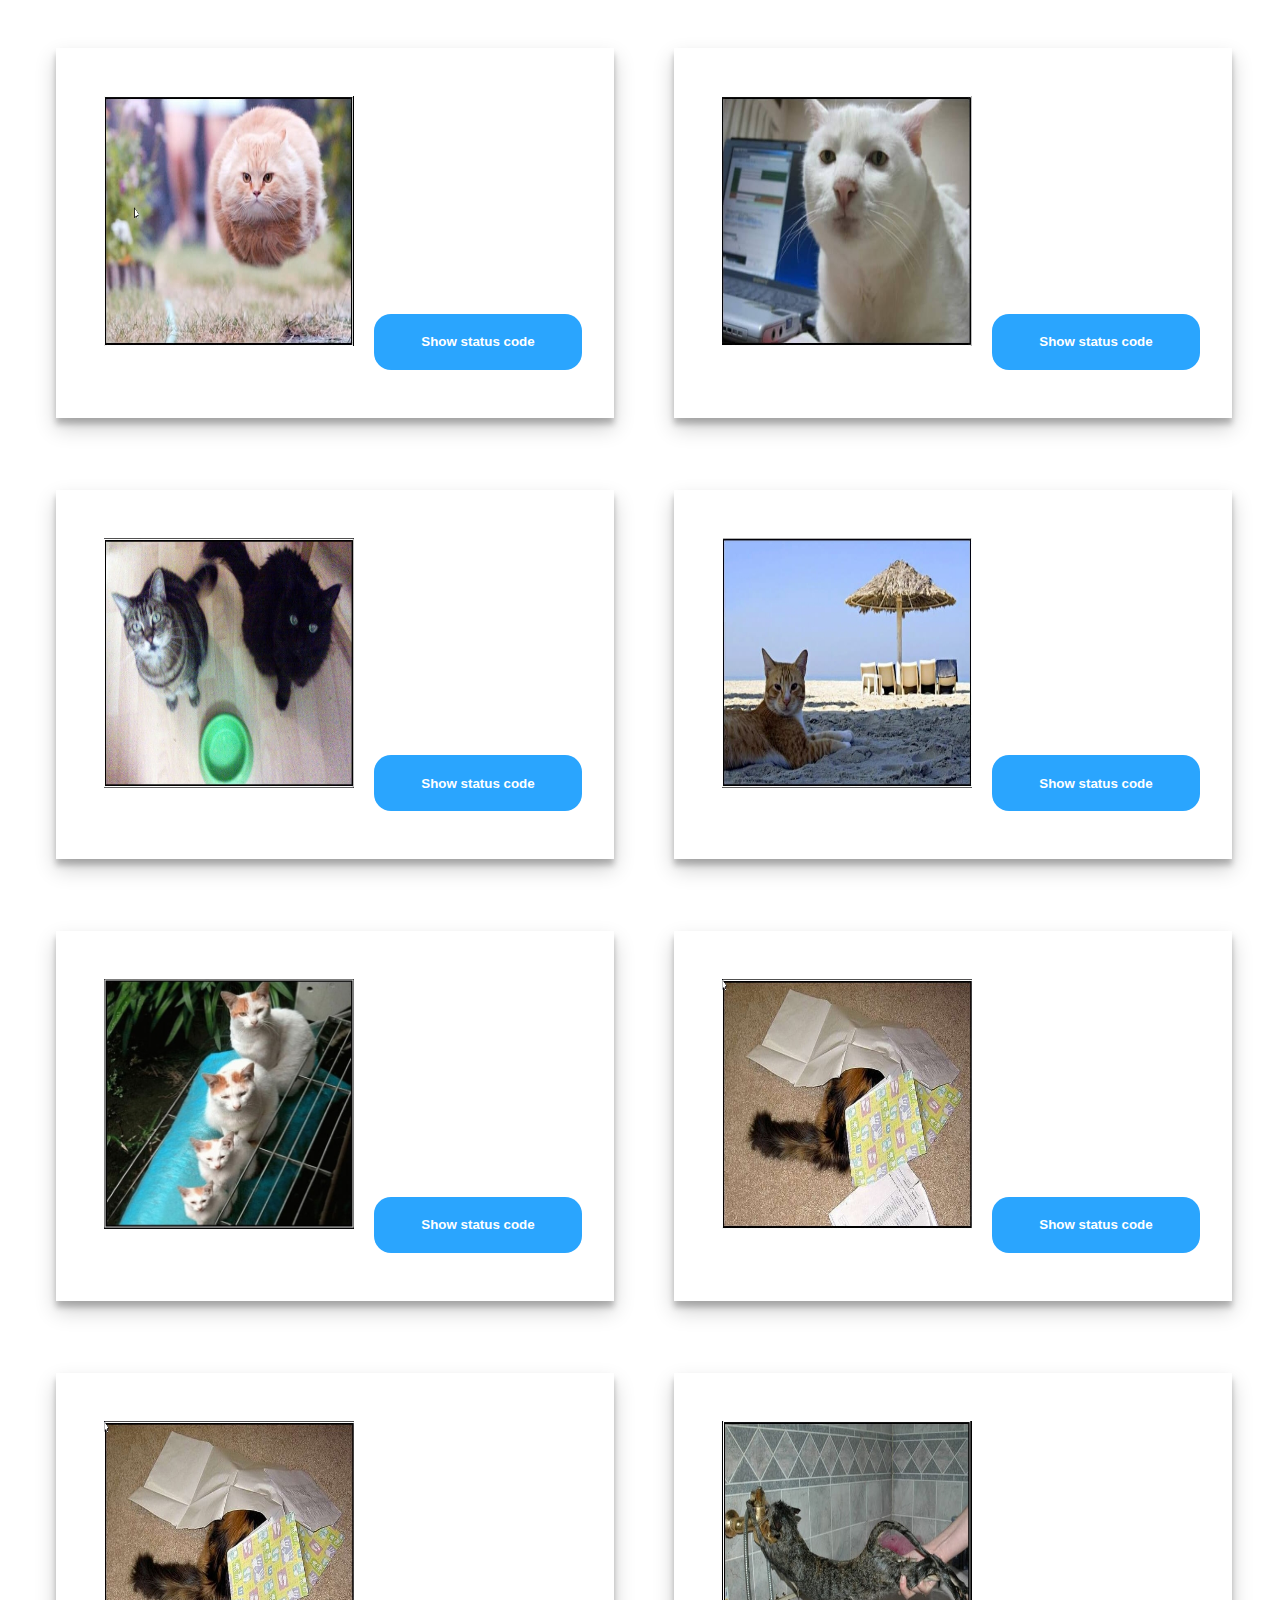
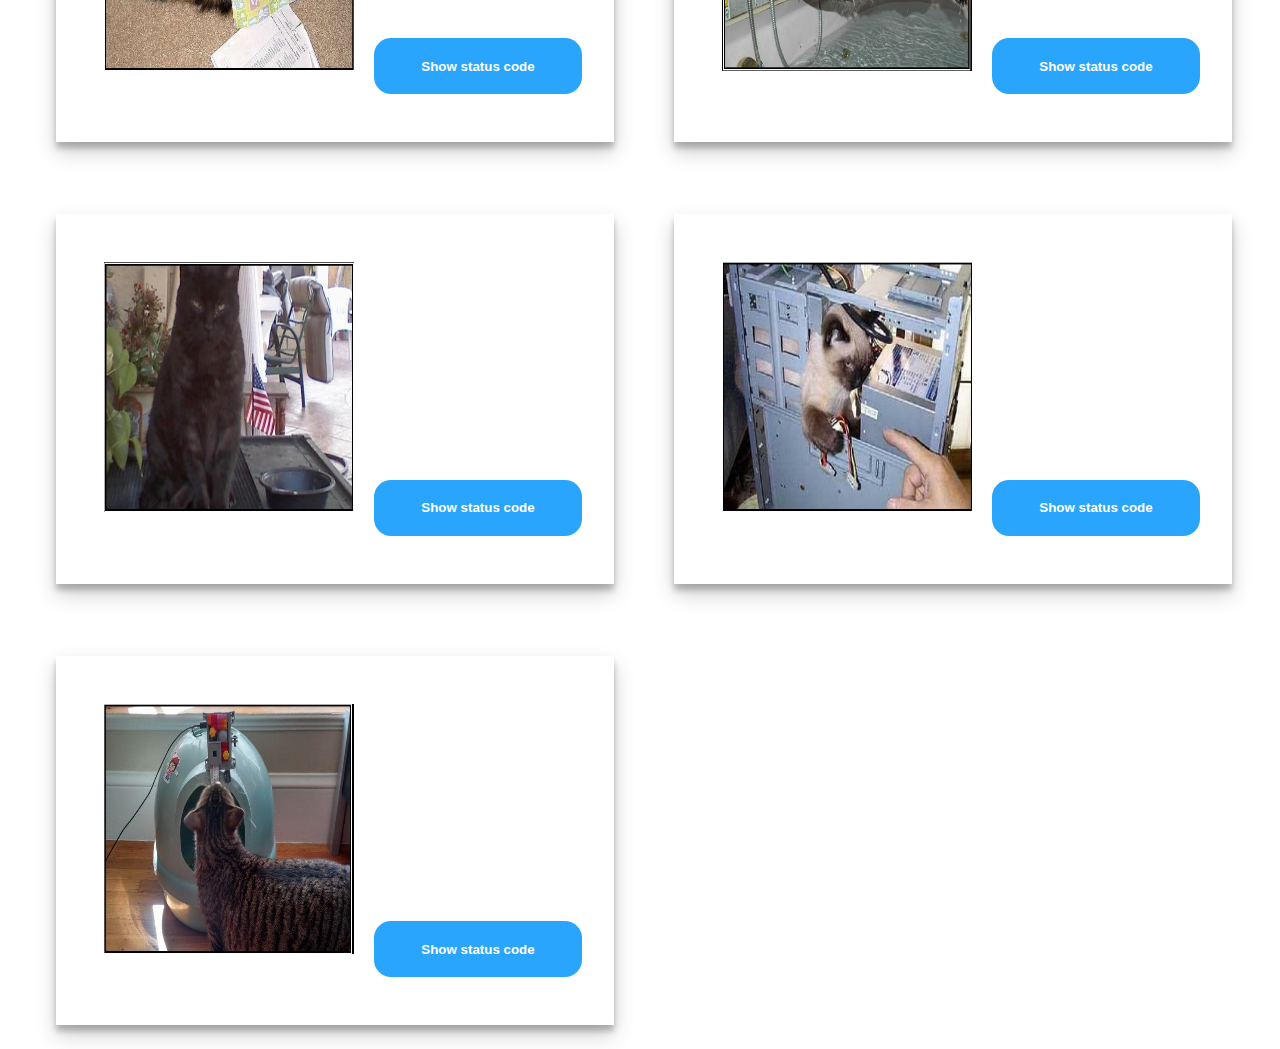
<file: JS-Applications/06.Client-Side-Rendering/exercise/02.HTTP-Status-Cats/example.html>
<!DOCTYPE html>
<html lang="en">

<head>
    <meta charset="UTF-8">
    <title>Http Status Cats</title>
    <link rel="stylesheet" href="./style.css">
</head>

<body>
    <section id="allCats">
        <ul>
            <li>
                <img src="./images/cat100.jpg" width="250" height="250" alt="Card image cap">
                <div class="info">
                    <button class="showBtn">Show status code</button>
                    <div class="status" style="display: none" id="100">
                        <h4>Status Code: 100</h4>
                        <p>Continue</p>
                    </div>
                </div>
            </li>
            <li>
                <img src="./images/cat200.jpg" width="250" height="250" alt="Card image cap">
                <div class="info">
                    <button class="showBtn">Show status code</button>
                    <div class="status" style="display: none" id="200">
                        <h4 class="card-title">Status Code: 200</h4>
                        <p class="card-text">Ok</p>
                    </div>
                </div>
            </li>
            <li>
                <img src="./images/cat204.jpg" width="250" height="250" alt="Card image cap">
                <div class="info">
                    <button class="showBtn">Show status code</button>
                    <div class="status" style="display: none" id="204">
                        <h4>Status Code: 204</h4>
                        <p>No content</p>
                    </div>
                </div>
            </li>
            <li>
                <img src="./images/cat301.jpg" width="250" height="250" alt="Card image cap">
                <div class="info">
                    <button class="showBtn">Show status code</button>
                    <div class="status" style="display: none" id="301">
                        <h4>Status Code: 301</h4>
                        <p>Moved permanently</p>
                    </div>
                </div>
            </li>
            <li>
                <img src="./images/cat304.jpg" width="250" height="250" alt="Card image cap">
                <div class="info">
                    <button class="showBtn">Show status code</button>
                    <div class="status" style="display: none" id="304">
                        <h4>Status Code: 304</h4>
                        <p>Not modified</p>
                    </div>
                </div>
            </li>
            <li>
                <img src="./images/cat400.jpg" width="250" height="250" alt="Card image cap">
                <div class="info">
                    <button class="showBtn">Show status code</button>
                    <div class="status" style="display: none" id="400">
                        <h4>Status Code: 400</h4>
                        <p>Bad request</p>
                    </div>
                </div>
            </li>
            <li>
                <img src="./images/cat404.jpg" width="250" height="250" alt="Card image cap">
                <div class="info">
                    <button class="showBtn">Show status code</button>
                    <div class="status" style="display: none" id="404">
                        <h4>Status Code: 404</h4>
                        <p>Not Found</p>
                    </div>
                </div>
            </li>
            <li>
                <img src="./images/cat406.jpg" width="250" height="250" alt="Card image cap">
                <div class="info">
                    <button class="showBtn">Show status code</button>
                    <div class="status" style="display: none" id="406">
                        <h4>Status Code: 406</h4>
                        <p>Not Acceptable</p>
                    </div>
                </div>
            </li>
            <li>
                <img src="./images/cat410.jpg" width="250" height="250" alt="Card image cap">
                <div class="info">
                    <button class="showBtn">Show status code</button>
                    <div class="status" style="display: none" id="410">
                        <h4>Status Code: 410</h4>
                        <p>Gone</p>
                    </div>
                </div>
            </li>
            <li>
                <img src="./images/cat500.jpg" width="250" height="250" alt="Card image cap">
                <div class="info">
                    <button class="showBtn">Show status code</button>
                    <div class="status" style="display: none" id="500">
                        <h4>Status Code: 500</h4>
                        <p>Internal Server Error</p>
                    </div>
                </div>
            </li>
            <li>
                <img src="./images/cat511.jpg" width="250" height="250" alt="Card image cap">
                <div class="info">
                    <button class="showBtn">Show status code</button>
                    <div class="status" style="display: none" id="511">
                        <h4>Status Code: 511</h4>
                        <p>Network Authentication Required</p>
                    </div>
                </div>
            </li>
        </ul>
    </section>
</body>

</html>
</file>
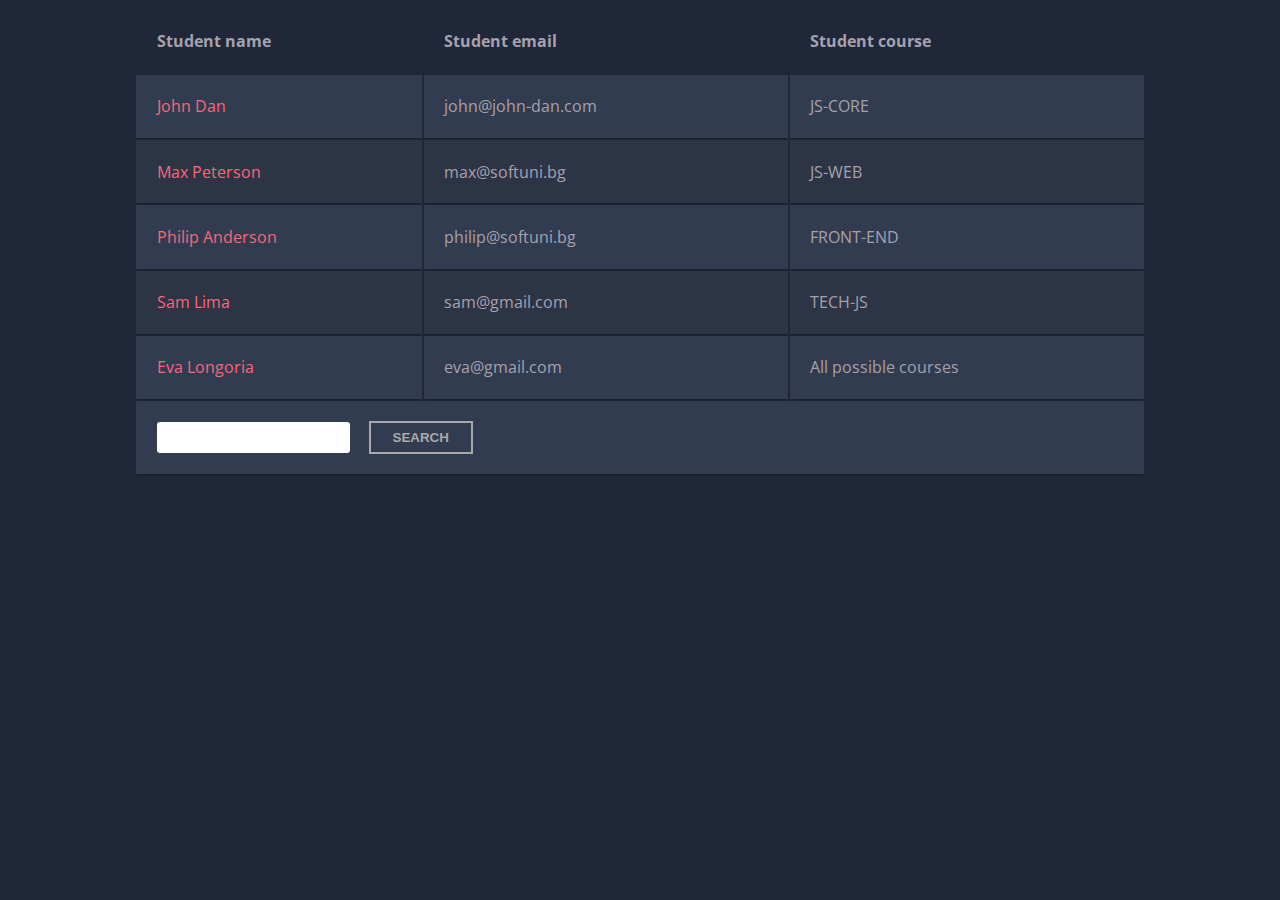
<file: JS-Applications/06.Client-Side-Rendering/exercise/05.Table-Search/example.html>
<!DOCTYPE html>
<html lang="en">

<head>
    <link rel="stylesheet" href="./table.css">
    <title>TABLE - SEARCH ENGINE</title>
</head>

<body>
    <table class="container">
        <thead>
            <tr>
                <th>Student name</th>
                <th>Student email</th>
                <th>Student course</th>
            </tr>
        </thead>

        <tbody>
            <tr>
                <td>John Dan</td>
                <td>john@john-dan.com</td>
                <td>JS-CORE</td>
            </tr>
            <tr>
                <td>Max Peterson</td>
                <td>max@softuni.bg</td>
                <td>JS-WEB</td>
            </tr>
            <tr>
                <td>Philip Anderson</td>
                <td>philip@softuni.bg</td>
                <td>FRONT-END</td>
            </tr>
            <tr>
                <td>Sam Lima</td>
                <td>sam@gmail.com</td>
                <td>TECH-JS</td>
            </tr>
            <tr>
                <td>Eva Longoria</td>
                <td>eva@gmail.com</td>
                <td>All possible courses</td>
            </tr>
        </tbody>

        <tfoot>
            <tr>
                <td colspan="3">
                    <input type="text" id="searchField" />
                    <button type="button" id="searchBtn">Search</button>
                </td>
            </tr>
        </tfoot>
    </table>
</body>

</html>
</file>
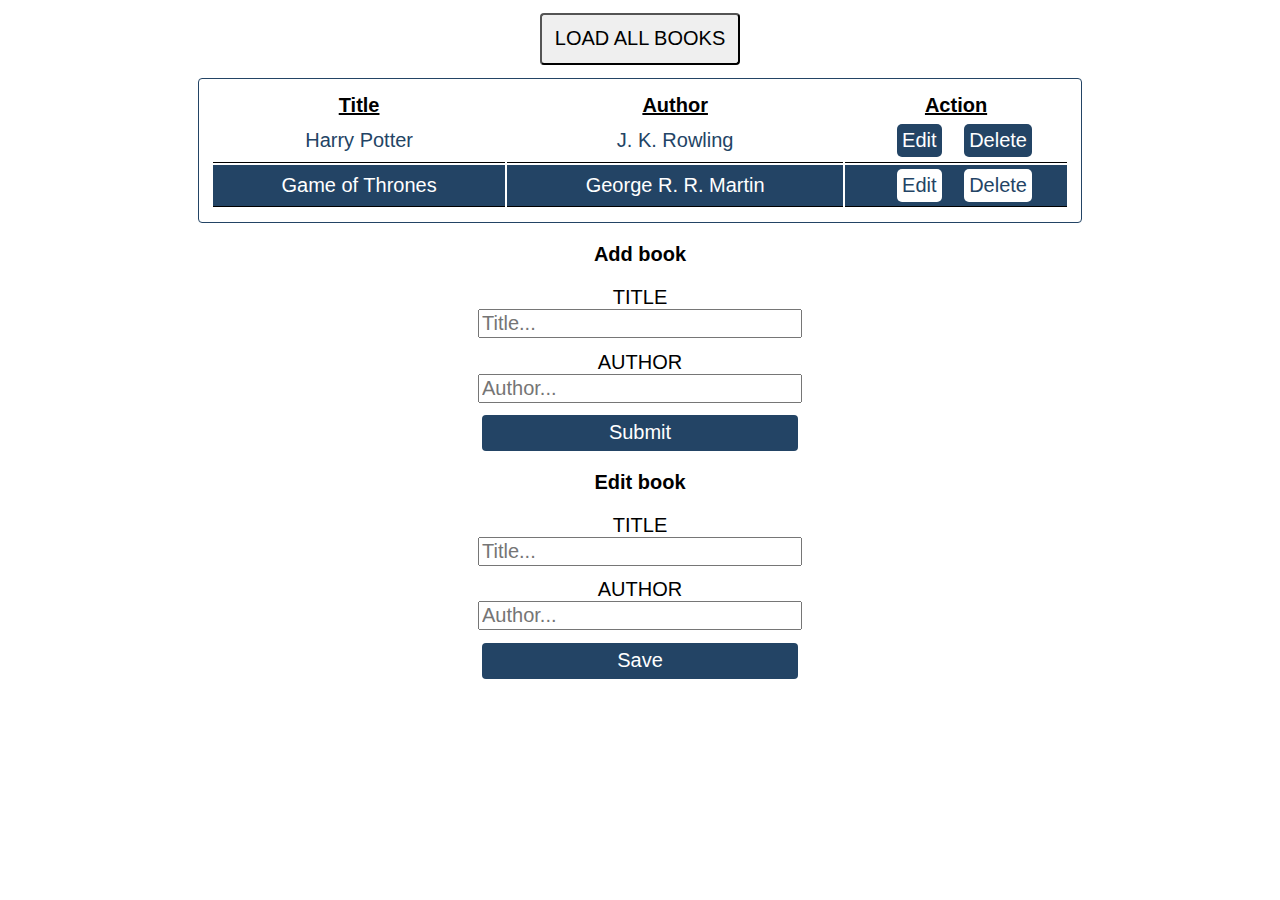
<file: JS-Applications/06.Client-Side-Rendering/exercise/06.Book-Library/example.html>
<!DOCTYPE html>
<html lang="en">

<head>
    <meta charset="UTF-8">
    <meta name="viewport" content="width=device-width, initial-scale=1.0">
    <meta http-equiv="X-UA-Compatible" content="ie=edge">
    <title>Books</title>
    <link rel="stylesheet" href="./styles.css">
</head>

<body>
    <button id="loadBooks">LOAD ALL BOOKS</button>
    <table>
        <thead>
            <tr>
                <th>Title</th>
                <th>Author</th>
                <th>Action</th>
            </tr>
        </thead>
        <tbody>
            <tr>
                <td>Harry Potter</td>
                <td>J. K. Rowling</td>
                <td>
                    <button>Edit</button>
                    <button>Delete</button>
                </td>
            </tr>
            <tr>
                <td>Game of Thrones</td>
                <td>George R. R. Martin</td>
                <td>
                    <button>Edit</button>
                    <button>Delete</button>
                </td>
            </tr>
        </tbody>
    </table>

    <form id="add-form">
        <h3>Add book</h3>
        <label>TITLE</label>
        <input type="text" name="title" placeholder="Title...">
        <label>AUTHOR</label>
        <input type="text" name="author" placeholder="Author...">
        <input type="submit" value="Submit">
    </form>

    <form id="edit-form">
        <input type="hidden" name="id">
        <h3>Edit book</h3>
        <label>TITLE</label>
        <input type="text" name="title" placeholder="Title...">
        <label>AUTHOR</label>
        <input type="text" name="author" placeholder="Author...">
        <input type="submit" value="Save">
    </form>
</body>

</html>
</file>
<file: JS-Applications/06.Client-Side-Rendering/exercise/02.HTTP-Status-Cats/style.css>
* {
    margin: 0;
    padding: 0;
}

ul li {
    display: inline-block;
    padding: 3rem;
    margin-bottom: 1.5rem;
    margin-left: 3.5rem;
    margin-top: 3rem;
    box-shadow: 0 10px 20px rgba(0,0,0,0.19), 0 6px 6px rgba(0,0,0,0.23);
}

.info {
    display: inline-block;
}

.showBtn {
    position: relative;
    left: 1rem;
    border: none;
    background-color: #2AA5FE;
    width: 13rem;
    height: 3.5rem;
    color: #fff;
    border-radius: 17px;
    font-weight: 600;
    outline: none;
}

.status {
    position: relative;
    top: 1rem;
    text-align: center;
    left: 1rem;
    font-weight: 600;
}

.status p {
    padding: 1rem;
}
</file>
<file: JS-Applications/06.Client-Side-Rendering/exercise/05.Table-Search/table.css>
/*
	Side Navigation Menu V2, RWD
	===================
	License:
	https://goo.gl/EaUPrt
	===================
	Author: @PableraShow

 */

@charset "UTF-8";
@import url(https://fonts.googleapis.com/css?family=Open+Sans:300,400,700);

body {
    font-family: 'Open Sans', sans-serif;
    font-weight: 300;
    line-height: 1.42em;
    color: #A7A1AE;
    background-color: #1F2739;
}

h1 {
    font-size: 3em;
    font-weight: 300;
    line-height: 1em;
    text-align: center;
    color: #4DC3FA;
}

h2 {
    font-size: 1em;
    font-weight: 300;
    text-align: center;
    display: block;
    line-height: 1em;
    padding-bottom: 2em;
    color: #FB667A;
}

h2 a {
    font-weight: 700;
    text-transform: uppercase;
    color: #FB667A;
    text-decoration: none;
}

.blue {
    color: #185875;
}

.yellow {
    color: #FFF842;
}

.container th h1 {
    font-weight: bold;
    font-size: 1em;
    text-align: left;
    color: #185875;
}

.container td {
    font-weight: normal;
    font-size: 1em;
    -webkit-box-shadow: 0 2px 2px -2px #0E1119;
    -moz-box-shadow: 0 2px 2px -2px #0E1119;
    box-shadow: 0 2px 2px -2px #0E1119;
}

.container {
    text-align: left;
    overflow: hidden;
    width: 80%;
    margin: 0 auto;
    display: table;
    padding: 0 0 8em 0;
}

.container td, .container th {
    padding-bottom: 2%;
    padding-top: 2%;
    padding-left: 2%;
}

/* Background-color of the odd rows */
.container tr:nth-child(odd) {
    background-color: #323C50;
}

/* Background-color of the even rows */
.container tr:nth-child(even) {
    background-color: #2C3446;
}

.container th {
    background-color: #1F2739;
}

.container td:first-child {
    color: #FB667A;
}

.container tbody tr:hover {
    background-color: #464A52;
    -webkit-box-shadow: 0 6px 6px -6px #0E1119;
    -moz-box-shadow: 0 6px 6px -6px #0E1119;
    box-shadow: 0 6px 6px -6px #0E1119;
}

.container tbody tr:hover {
    background-color: #FFF842;
    color: #403E10;
    font-weight: bold;
    box-shadow: #7F7C21 -1px 1px, #7F7C21 -2px 2px, #7F7C21 -3px 3px, #7F7C21 -4px 4px, #7F7C21 -5px 5px, #7F7C21 -6px 6px;
    transform: translate3d(6px, -6px, 0);
    
    transition-delay: 0s;
    transition-duration: 0.4s;
    transition-property: all;
    transition-timing-function: line;
}

.select {
    background-color: #FFF842 !important;
    color: #403E10;
    font-weight: bold;
    box-shadow: #7F7C21 -1px 1px, #7F7C21 -2px 2px, #7F7C21 -3px 3px, #7F7C21 -4px 4px, #7F7C21 -5px 5px, #7F7C21 -6px 6px;
    transform: translate3d(6px, -6px, 0);
    transition-delay: 0s;
    transition-duration: 0.4s;
    transition-property: all;
}

@media (max-width: 800px) {
    .container td:nth-child(4),
    .container th:nth-child(4) {
        display: none;
    }
}


#searchField {
    border: none;
    padding: 8px;
    outline: none;
    border-radius: 3px;
}

#searchBtn {
    background: transparent;
    border: 2px solid darkgray;
    padding: 7px 22px;
    text-transform: uppercase;
    color: darkgray;
    font-weight: bold;
    margin: 0 15px;
    cursor: pointer;
}
</file>
<file: JS-Applications/06.Client-Side-Rendering/exercise/06.Book-Library/styles.css>
*{
    font-family: 'Gill Sans', 'Gill Sans MT', Calibri, 'Trebuchet MS', sans-serif;
    font-size: 20px;
}

table{
    border:1px solid #234465;
    padding: 1%;
    margin: 0 auto;
    width: 70%;
    border-radius: 4px;
}
table th{
    text-decoration: underline;
    text-align: center;
}
table tbody td{
    text-align: center;
    border-bottom:1px solid black;
    padding: 0.5%;
}

table tbody tr:nth-child(even){
    background-color: #234465;
    color: white
}

table tbody tr:nth-child(odd){
    color: #234465;
    border-bottom: 1px solid black;
}

table tbody tr:nth-child(odd) button{
    background: #234465;
    color:white;
}

table tbody tr:nth-child(even) button{
    background: white;
    color:#234465;
}

table tr td:not(:last-child):hover{
    text-decoration: underline;
}

table button{
    border: none;
    padding: 5px;
    border-radius: 5px;
    margin-left: 8%;
}

table button:hover{
    text-decoration: underline;
}

button#loadBooks{
    margin: 0 auto;
    display:block;
    padding:1%;
    margin-top: 1%;
    margin-bottom: 1%;
    border-radius: 4px;
}


label, input{
    display:block;
    margin: 0 auto;
}

form input{
    margin-bottom: 1%;
    width: 25%;
}

form{
    display: block;
    margin: 0 auto;
    text-align: center;
}

form input[type="submit"]{
    margin: 0 auto;
    display:block;
    margin-top: 1%;
    margin-bottom: 1%;
    border-radius: 4px;
    background-color: #234465;
    color:white;
    border: none;
    padding: 0.5%;
}
</file>
